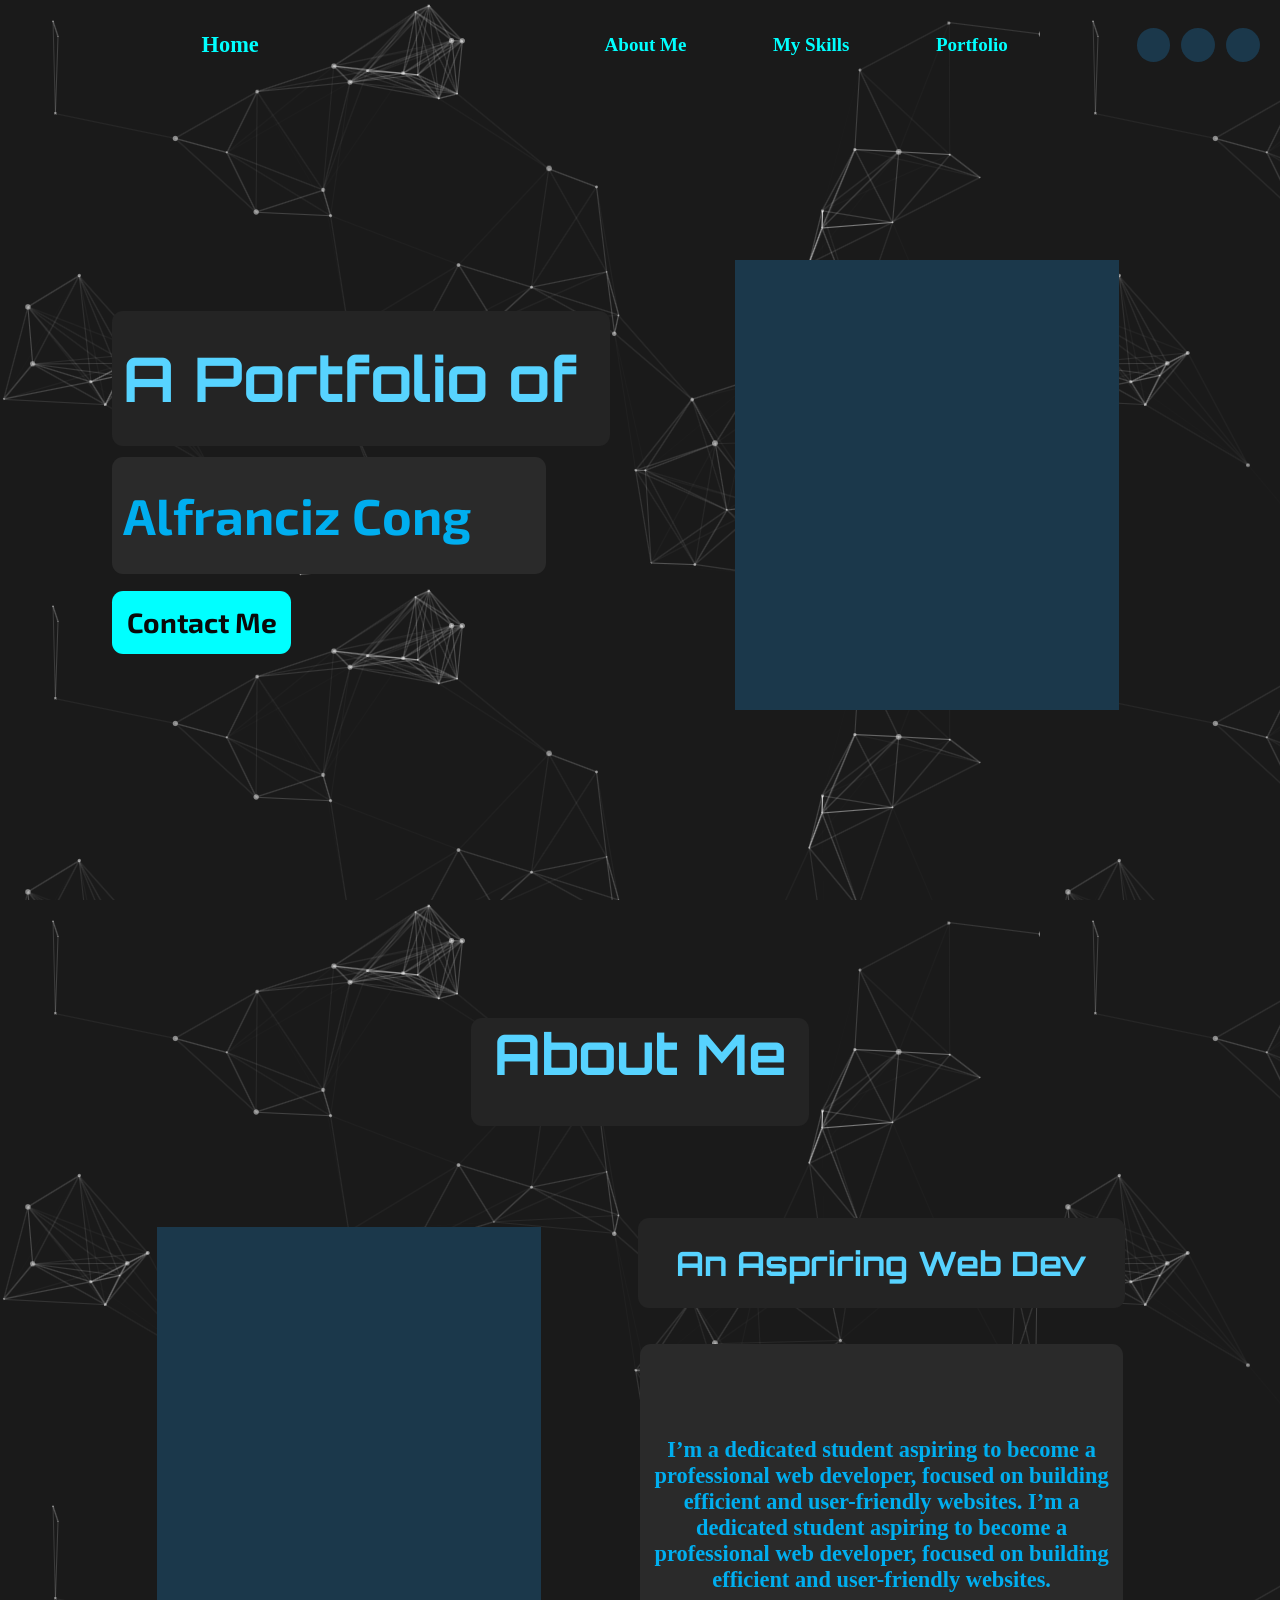
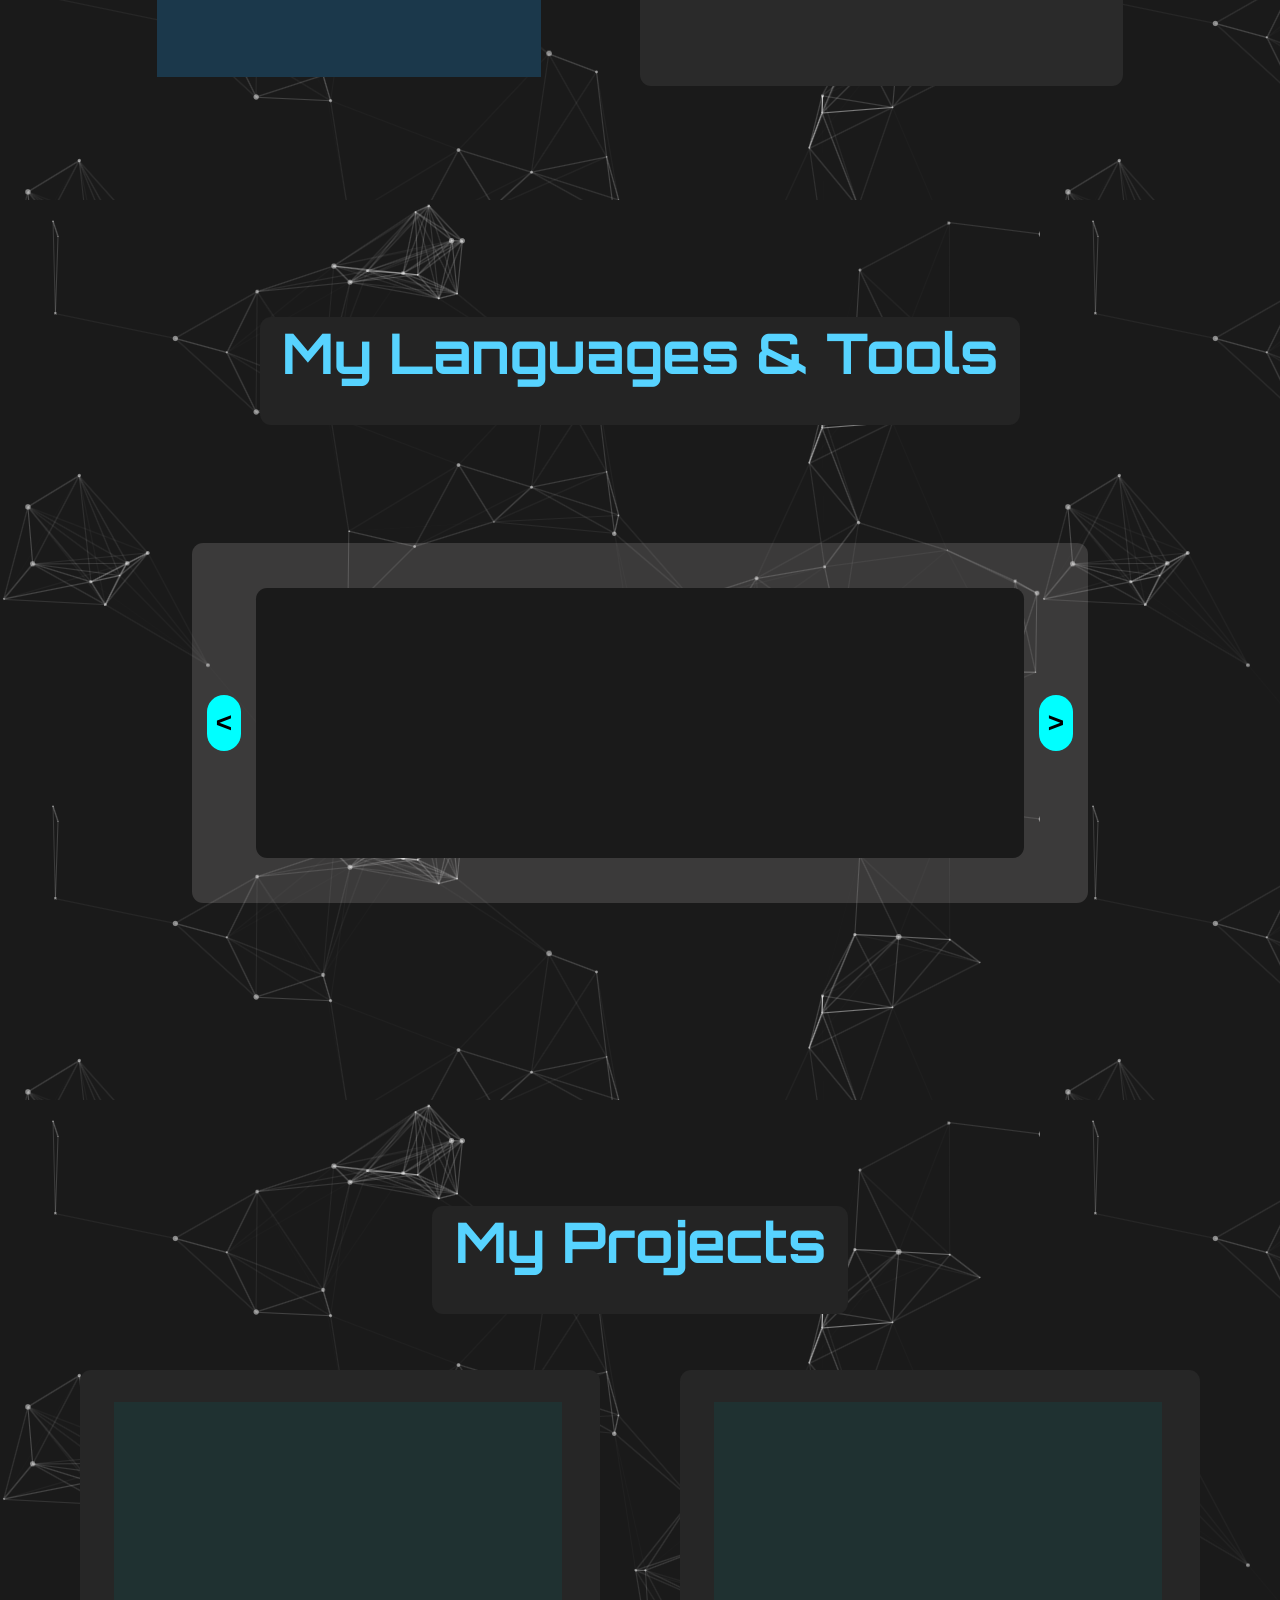
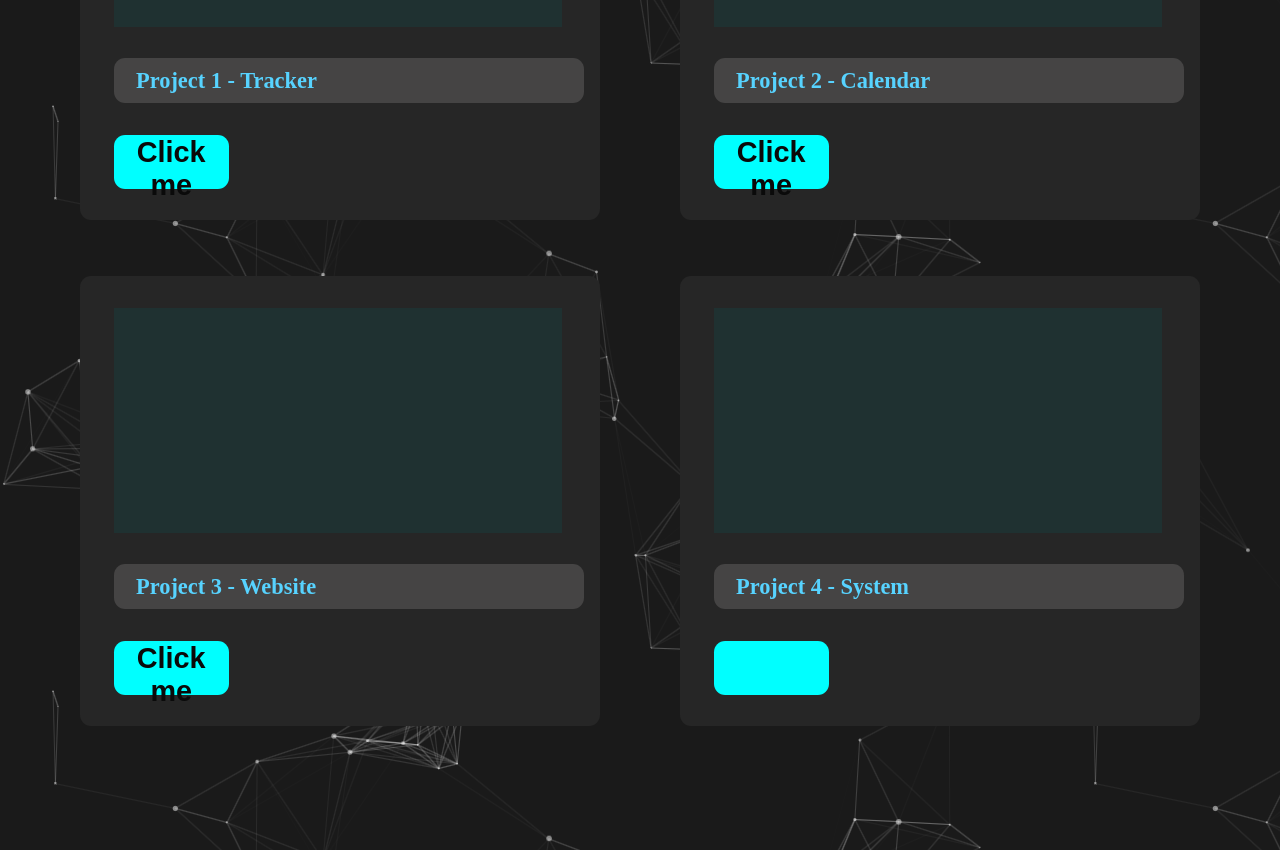
<file: index.html>
<!DOCTYPE html>
<html lang="en">
<head>
    <meta charset="UTF-8">
    <meta name="viewport" content="width=device-width, initial-scale=1.0">
    <title>Document</title>
    <link rel="stylesheet" href="main.css">
    <link href="https://fonts.googleapis.com/css2?family=JetBrains+Mono&family=Orbitron:wght@500;700&family=Exo+2:wght@400;600&display=swap" rel="stylesheet">
</head>
<body>
    <header>
        <nav>
            <div class="home"><a href="#landPage">Home</a></div>
            <div class="navContain">
                <ul class="ul1">
                    <a href="#moreInfo"><li class="navText">About Me</li></a>
                    <a href="#skills"><li class="navText">My Skills</li></a>
                    <a href="#projects"><li class="navText">Portfolio</li></a>
                </ul>
                <ul class="ul2">
                    <li><div class="fb"></div></li>
                    <li><div class="ig"></div></li>
                    <li><div class="tg"></div></li>
                </ul>
            </div>

        </nav>
    </header>
    <main>
        <section class="landPage" id="landPage">
            <div class="mainContain">
                <div class="mainText">A Portfolio of</div>
                <div class="subText">Alfranciz Cong</div>
                <button class="mainBtn"><a href="google.com">Contact Me</a></button>
            </div>
            <div class="mainImg"></div>
        </section>
        <section class="moreInfo" id="moreInfo">
            <div class="subHead">About Me</div>
            <div class="subContain1">
                <div class="subImg"></div>
                <div class="subContain">
                    <div class="subText1">An Aspriring Web Dev</div>
                    <div class="subText2">I’m a dedicated student aspiring to become a professional web developer, focused on building efficient and user-friendly websites. I’m a dedicated student aspiring to become a professional web developer, focused on building efficient and user-friendly websites.</div>
                </div>
            </div>
        </section>
        <section class="skills" id="skills">
            <div class="skillText">My Languages & Tools</div>
            <div class="skillCarousel">
                <button class="prev">&lt;</button>
                <div class="skillsImg">
                    <div class="skill" id="skill1"></div>
                    <div class="skill" id="skill2"></div>
                    <div class="skill" id="skill3"></div>
                    <div class="skill" id="skill4"></div>
                    <div class="skill" id="skill5"></div>
                </div>
                <button class="next">&gt;</button>
            </div>
        </section>
        <section class="projects" id="projects">
            <div class="projectText">My Projects</div>
            <div class="projectsContain">
                <div class="prj12">
                    <div class="project1">
                        <div class="prj1Img"></div>
                        <div class="prjText">Project 1 - Tracker</div>
                        <button class="prjBtn"><a href="google.com">Click me</a></button>
                    </div>
                    <div class="project2">
                        <div class="prj2Img"></div>
                        <div class="prjText">Project 2 - Calendar</div>
                        <button class="prjBtn"><a href="google.com">Click me</a></button>
                    </div>
                </div>
                <div class="prj34">
                    <div class="project4">
                        <div class="prj4Img"></div>
                        <div class="prjText">Project 3 - Website</div>
                        <button class="prjBtn"><a href="google.com">Click me</a></button>
                    </div>
                    <div class="project3">
                        <div class="prj3Img"></div>
                        <div class="prjText">Project 4 - System</div>
                        <button class="prjBtn"></button>
                    </div>
                </div>

            </div>
        </section>
    </main>
    <footer>

    </footer>
    <script src="main.css"></script>
</body>
</html>
</file>
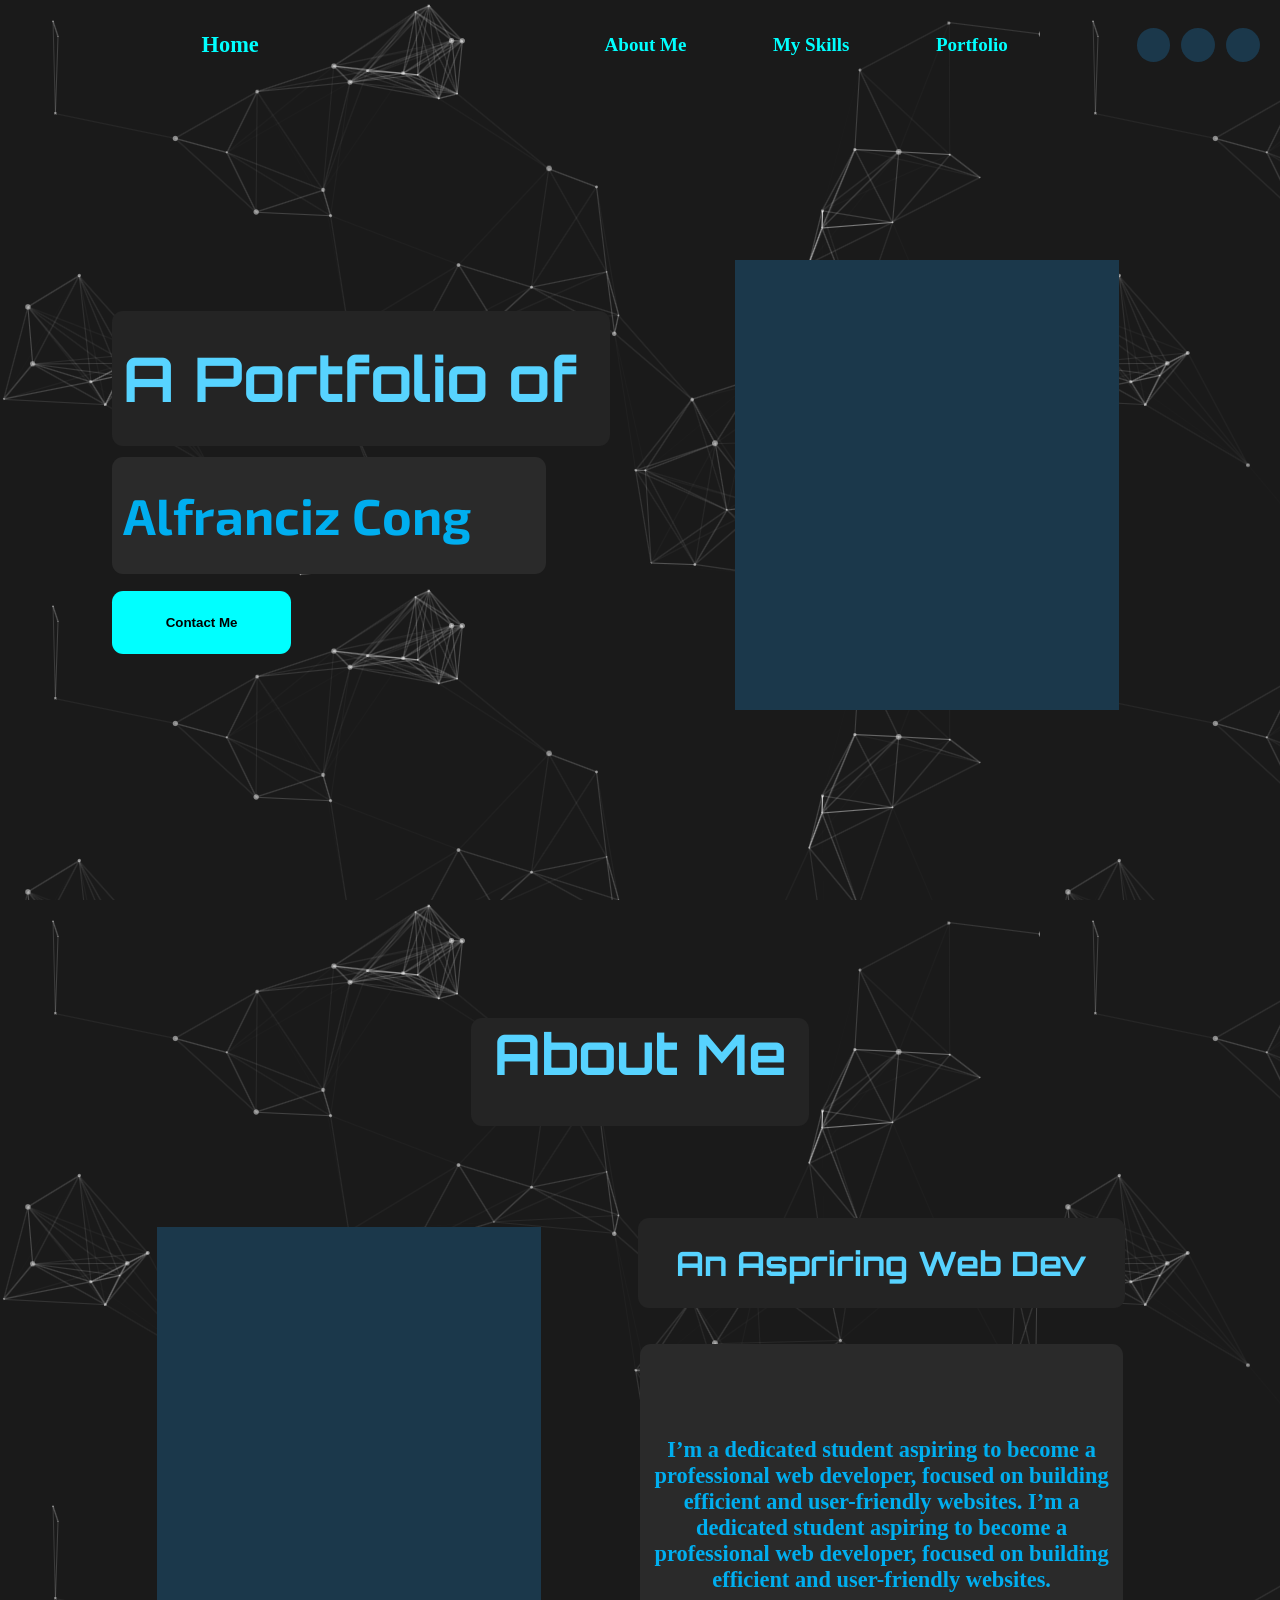
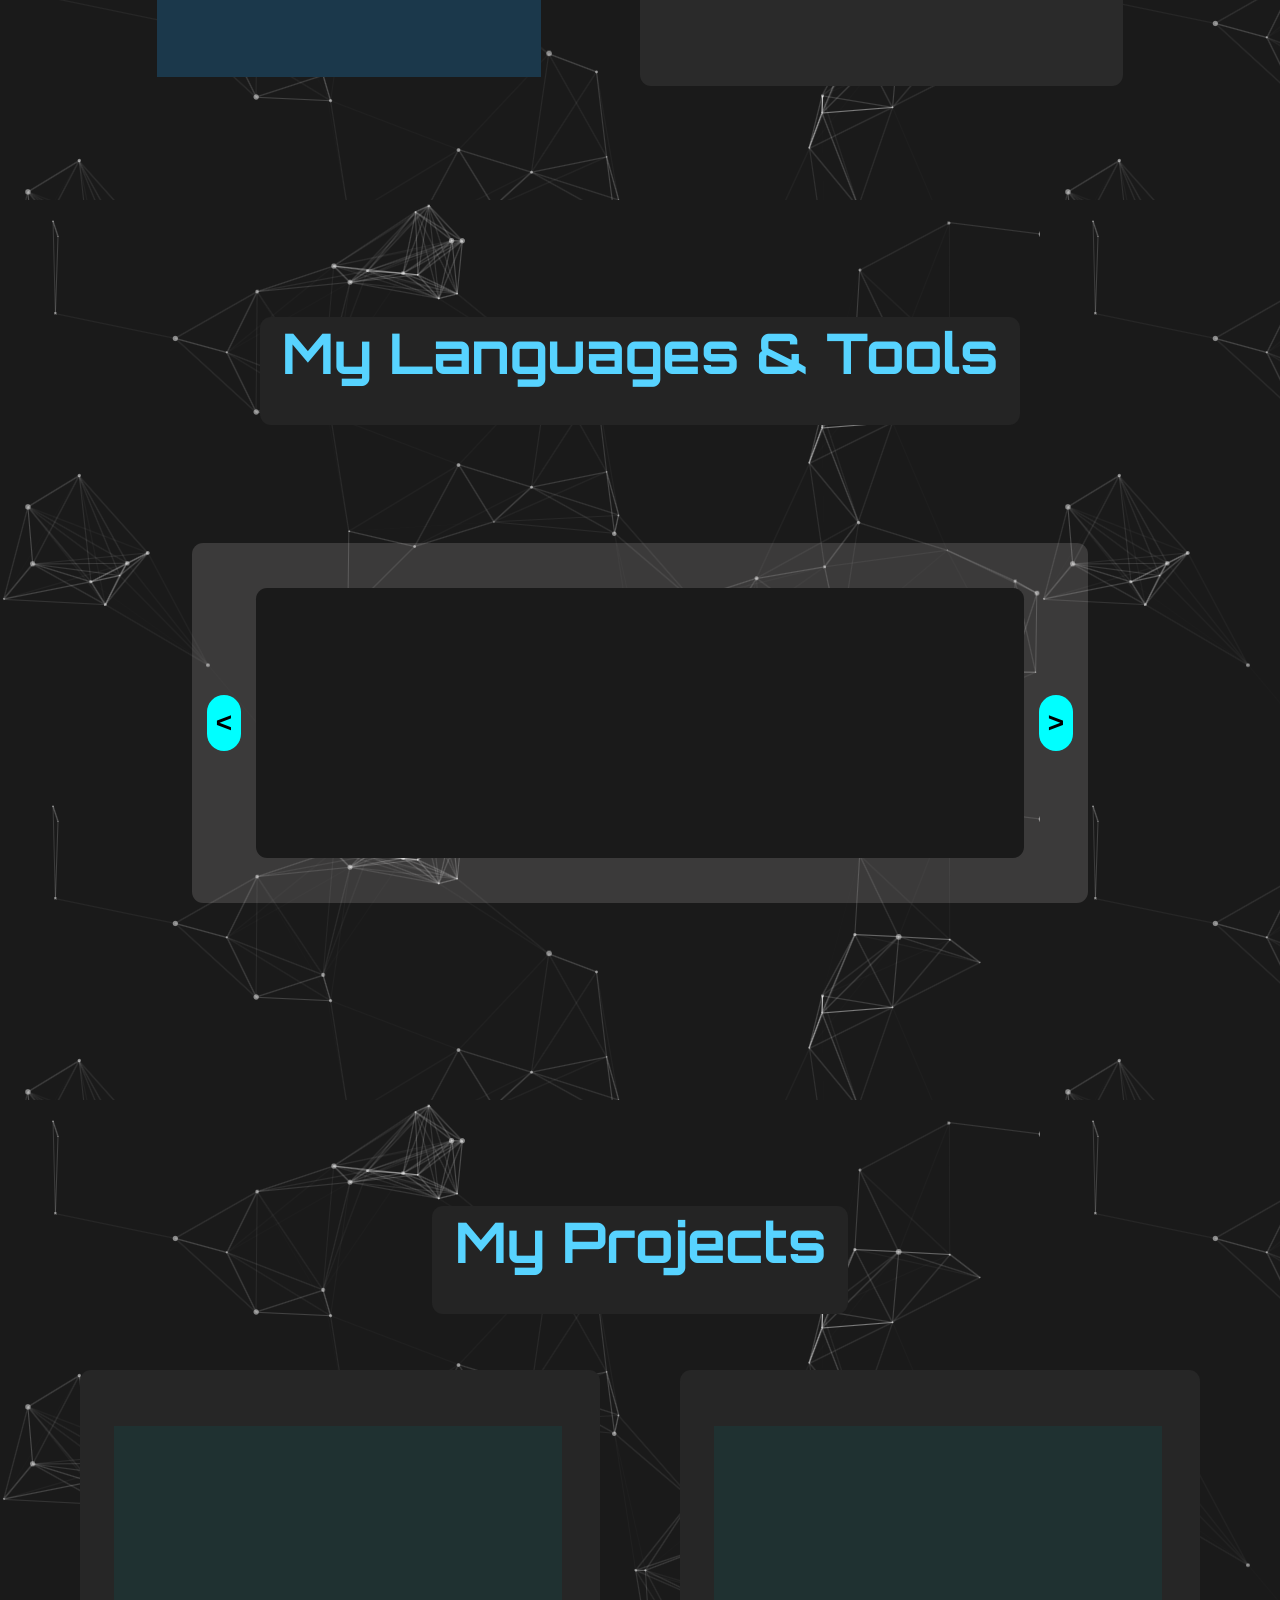
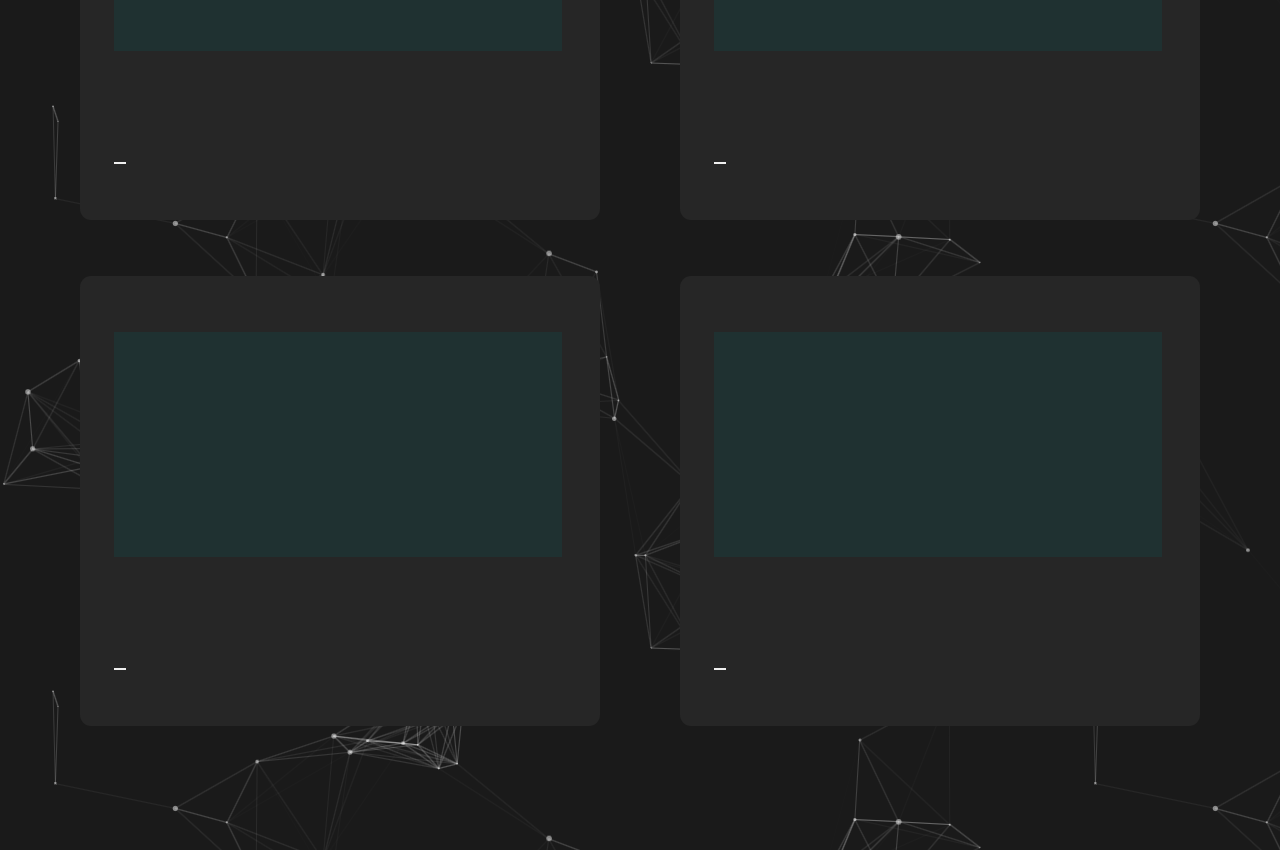
<file: main.html>
<!DOCTYPE html>
<html lang="en">
<head>
    <meta charset="UTF-8">
    <meta name="viewport" content="width=device-width, initial-scale=1.0">
    <title>Document</title>
    <link rel="stylesheet" href="main.css">
    <link href="https://fonts.googleapis.com/css2?family=JetBrains+Mono&family=Orbitron:wght@500;700&family=Exo+2:wght@400;600&display=swap" rel="stylesheet">
</head>
<body>
    <header>
        <nav>
            <div class="home"><a href="#landPage">Home</a></div>
            <div class="navContain">
                <ul class="ul1">
                    <a href="#moreInfo"><li class="navText">About Me</li></a>
                    <a href="#skills"><li class="navText">My Skills</li></a>
                    <a href="#projects"><li class="navText">Portfolio</li></a>
                </ul>
                <ul class="ul2">
                    <li><div class="fb"></div></li>
                    <li><div class="ig"></div></li>
                    <li><div class="tg"></div></li>
                </ul>
            </div>

        </nav>
    </header>
    <main>
        <section class="landPage" id="landPage">
            <div class="mainContain">
                <div class="mainText">A Portfolio of</div>
                <div class="subText">Alfranciz Cong</div>
                <button class="mainBtn">Contact Me</button>
            </div>
            <div class="mainImg"></div>
        </section>
        <section class="moreInfo" id="moreInfo">
            <div class="subHead">About Me</div>
            <div class="subContain1">
                <div class="subImg"></div>
                <div class="subContain">
                    <div class="subText1">An Aspriring Web Dev</div>
                    <div class="subText2">I’m a dedicated student aspiring to become a professional web developer, focused on building efficient and user-friendly websites. I’m a dedicated student aspiring to become a professional web developer, focused on building efficient and user-friendly websites.</div>
                </div>
            </div>
        </section>
        <section class="skills" id="skills">
            <div class="skillText">My Languages & Tools</div>
            <div class="skillCarousel">
                <button class="prev">&lt;</button>
                <div class="skillsImg">
                    <div class="skill" id="skill1"></div>
                    <div class="skill" id="skill2"></div>
                    <div class="skill" id="skill3"></div>
                    <div class="skill" id="skill4"></div>
                    <div class="skill" id="skill5"></div>
                </div>
                <button class="next">&gt;</button>
            </div>
        </section>
        <section class="projects" id="projects">
            <div class="projectText">My Projects</div>
            <div class="projectsContain">
                <div class="prj12">
                    <div class="project1">
                        <div class="prj1Img"></div>
                        <div class="prj1Text"></div>
                        <button class="prj1Btn"></button>
                    </div>
                    <div class="project2">
                        <div class="prj2Img"></div>
                        <div class="prj2Text"></div>
                        <button class="prj2Btn"></button>
                    </div>
                </div>
                <div class="prj34">
                    <div class="project4">
                        <div class="prj4Img"></div>
                        <div class="prj4Text"></div>
                        <button class="prj4Btn"></button>
                    </div>
                    <div class="project3">
                        <div class="prj3Img"></div>
                        <div class="prj3Text"></div>
                        <button class="prj3Btn"></button>
                    </div>
                </div>

            </div>
        </section>
    </main>
    <footer>

    </footer>
    <script src="main.css"></script>
</body>
</html>
</file>
<file: main.css>
*{
    border: 0;
    margin: 0;
    font-weight: 700;
}
a{
    text-decoration: none;
    color: #00FFFF;
}
nav{
    background-color: transparent;
    width: 100%;
    height: 10vh;
    display: flex;
    justify-content: space-between;
    align-items: center;
    padding: 0 clamp(1.2rem, 2.625vw, 9.0rem) 0 clamp(7.20rem, 15.750vw, 54.00rem);
    position: fixed;
    top: 0;
}
.home{
    font-size: clamp(0.8rem, 1.75vw, 6.0rem);
    cursor: pointer;
}
.navContain{
    height: 10vh;
    width: 100vw;
    display: flex;
    justify-content: center;
    align-items: center;

}
.ul1{
    width: 45vw;
    height: 10vh;
    display: flex;
    justify-content: space-evenly;
    align-items: center;
    list-style: none;
}
.navText{
    font-size: clamp(0.68rem, 1.487vw, 5.1rem);
}
.navText:hover{
    border-bottom: clamp(0.08rem, 0.175vw, 0.6rem) solid black;
    cursor: pointer;
}
.ul2{
    width: 10vw;
    height: 10vh;
    display: flex;
    justify-content: center;
    align-items: center;
    gap: clamp(0.4rem, 0.875vw, 3.0rem);
    list-style: none;
}
.fb, .ig, .tg{
    width: clamp(1.2rem, 2.625vw, 9.0rem);
    height: clamp(1.2rem, 2.625vw, 9.0rem);
    border-radius: clamp(1.2rem, 2.625vw, 9.0rem);
    background-color: #1b384b;
}
.landPage, .moreInfo, .skills{
    background-image: url(bg1.png);
    background-color:#1A1A1A;
    height: 100dvh;
}
.landPage{
    display: flex;
    justify-content: space-between;
    align-items: end;
}
.mainContain{
    width: 40vw;
    height: 50vh;
    display: flex;
    justify-content: end;
    align-items: start;
    flex-direction: column;
    padding-left: clamp(0.8rem, 1.75vw, 6.0rem);
    margin-bottom: clamp(6.80rem, 14.875vw, 51.00rem);
    margin-left: clamp(3.2rem, 7vw, 24.0rem);
    gap: clamp(0.4rem, 0.875vw, 3.0rem);
    padding-bottom: clamp(2rem, 4.375vw, 15.0rem);
}
.mainText{
    width: 38vw;
    height: 15vh;
    background-color: rgb(77, 102, 28);
    font-size: clamp(2.2rem, 4.813vw, 16.5rem);
    color: #57D3FF;
    background-color: #242424;
    font-family: 'Orbitron', sans-serif;
    display: flex;
    align-items: center;
    padding-left: clamp(0.4rem, 0.875vw, 3.0rem);
    border-radius: clamp(0.4rem, 0.875vw, 3.0rem);
}
.subText{
    width: 33vw;
    height: 13vh;
    font-size: clamp(1.8rem, 3.938vw, 13.5rem);
    margin-bottom: clamp(0.2rem, 0.437vw, 1.5rem);
    color: #00AEEF;
    background-color: #2A2A2A;
    font-family: 'Exo 2', sans-serif;
    display: flex;
    align-items: center;
    padding-left: clamp(0.4rem, 0.875vw, 3.0rem);
    border-radius: clamp(0.4rem, 0.875vw, 3.0rem);
}
.mainBtn{
    width: 14vw;
    height: 7vh;
    border-radius: clamp(0.4rem, 0.875vw, 3.0rem);
    background-color: #00FFFF;

    a{
        color: #0A0A0A;
        font-size: clamp(1rem, 2.188vw, 7.5rem);
        font-family: 'Exo 2', sans-serif;
        text-decoration: none;
    }
    
}
.mainImg{
    width: 30vw;
    height: 50vh;
    background-color: #1b384b;
    margin-bottom: clamp(6.80rem, 14.875vw, 51.00rem);
    margin-right: clamp(0.4rem, 0.875vw, 3.0rem);
    transform: translate(-150px);
}
.moreInfo{
    display: flex;
    justify-content: end;
    align-items: center;
    flex-direction: column;
    gap: clamp(2rem, 4.375vw, 15.0rem);
}
.subHead, .skillText, .projectText{
    width: fit-content;
    height: 12vh;
    background-color: bisque;
    color: #57D3FF;
    background-color: #242424;
    font-family: 'Orbitron', sans-serif;
    font-size: clamp(2rem, 4.375vw, 15.0rem);
    text-align: center;
    padding: 0 clamp(0.8rem, 1.75vw, 6.0rem) 0 clamp(0.8rem, 1.75vw, 6.0rem);
    border-radius: clamp(0.4rem, 0.875vw, 3.0rem);
}
.subContain1{
    width: 100%;
    height: 60vh;
    display: flex;
    justify-content: space-between;
    align-items: center;
    margin-bottom: clamp(2.8rem, 6.125vw, 21.0rem);
}
.subImg{
    width: 30vw;
    height: 50vh;
    background-color: #1b384b;
    margin-left: clamp(5.60rem, 12.250vw, 42.00rem);
}
.subContain{
    width: 36vw;
    height: 60vh;
    display: flex;
    justify-content: space-evenly;
    align-items: center;
    flex-direction: column;
    margin-right: clamp(6.00rem, 13.125vw, 45.00rem);
}
.subText1{
    width: 38vw;
    height: 10vh;
    background-color: rgb(77, 102, 28);
    font-size: clamp(1.2rem, 2.625vw, 9.0rem);
    color: #57D3FF;
    background-color: #242424;
    font-family: 'Orbitron', sans-serif;
    display: flex;
    align-items: center;
    justify-content: center;
    border-radius: clamp(0.4rem, 0.875vw, 3.0rem);
}
.subText2{
    width: 36vw;
    height: 38vh;
    background-color: blue;
    font-size: clamp(0.8rem, 1.75vw, 6.0rem);
    padding: 0 clamp(0.4rem, 0.875vw, 3.0rem) 0 clamp(0.4rem, 0.875vw, 3.0rem);
    color: #00AEEF;
    background-color: #2A2A2A;
    display: flex;
    align-items: center;
    text-align: center;
    border-radius: clamp(0.4rem, 0.875vw, 3.0rem);
}
.skills{
    display: flex;
    justify-content: space-evenly;
    align-items: center;
    flex-direction: column;
}
.skillCarousel{
    width: 70vw;
    height: 40vh;
    background-color: rgba(243, 240, 240, 0.15);
    display: flex;
    justify-content: space-evenly;
    align-items: center;
    margin-bottom: 5rem;
    border-radius: clamp(0.4rem, 0.875vw, 3.0rem);
}
.prev, .next{
    width: clamp(1.2rem, 2.625vw, 9.0rem);
    height: clamp(2rem, 4.375vw, 15.0rem);
    border-radius: clamp(2rem, 4.375vw, 15.0rem);
    background-color: #00FFFF;
    font-size: clamp(1rem, 2.188vw, 7.5rem);
    display: flex;
    justify-content: center;
    align-items: center;
}
.skillsImg{
    width: 60vw;
    height: 30vh;
    background-color: #1A1A1A;
    border-radius: clamp(0.4rem, 0.875vw, 3.0rem);
}
.projects{
    height: 150vh;
    background-image: url(bg1.png);
    background-color:#1A1A1A;
    display: flex;
    flex-direction: column;
    justify-content: end;
    align-items: center;
    gap: clamp(2rem, 4.375vw, 15.0rem);
}
.projectsContain{
    width: 100%;
    height: 120vh;
    display: flex;
    justify-content: start;
    align-items: center;
    flex-direction: column;
    gap: clamp(2rem, 4.375vw, 15.0rem);
}
.prj12, .prj34{
    display: flex;
    justify-content: space-evenly;
    align-items: center;
    width: 100%;
} 
.project1, .project2, .project3, .project4{
    width: 38vw;
    height: 50vh;
    background-color: #262626;
    color: #D8D8D8;
    display: flex;
    justify-content: space-evenly;
    align-items: start;
    flex-direction: column;
    padding-left: clamp(1.2rem, 2.625vw, 9.0rem);
    border-radius: clamp(0.4rem, 0.875vw, 3.0rem);
}
.prj1Img, .prj2Img, .prj3Img, .prj4Img{
    width: 35vw;
    height: 25vh;
    background-color: rgb(31, 49, 49);
}
.prjText{
    width: 35vw;
    height: 5vh;
    color: #57D3FF;
    background-color: rgba(243, 240, 240, 0.15);
    border-radius: clamp(0.4rem, 0.875vw, 3.0rem);
    display: flex;
    flex-direction: column;
    justify-content: center;
    padding-left: clamp(0.8rem, 1.75vw, 6.0rem);
    font-size: clamp(0.8rem, 1.75vw, 6.0rem);
}
.prjBtn{
    width: 9vw;
    height: 6vh;
    border-radius: clamp(0.4rem, 0.875vw, 3.0rem);
    background-color: #00FFFF;
    
    
    a{
        color: #0A0A0A;
        font-size: 1.8rem;
        text-decoration: none;
    } 
}
</file>
